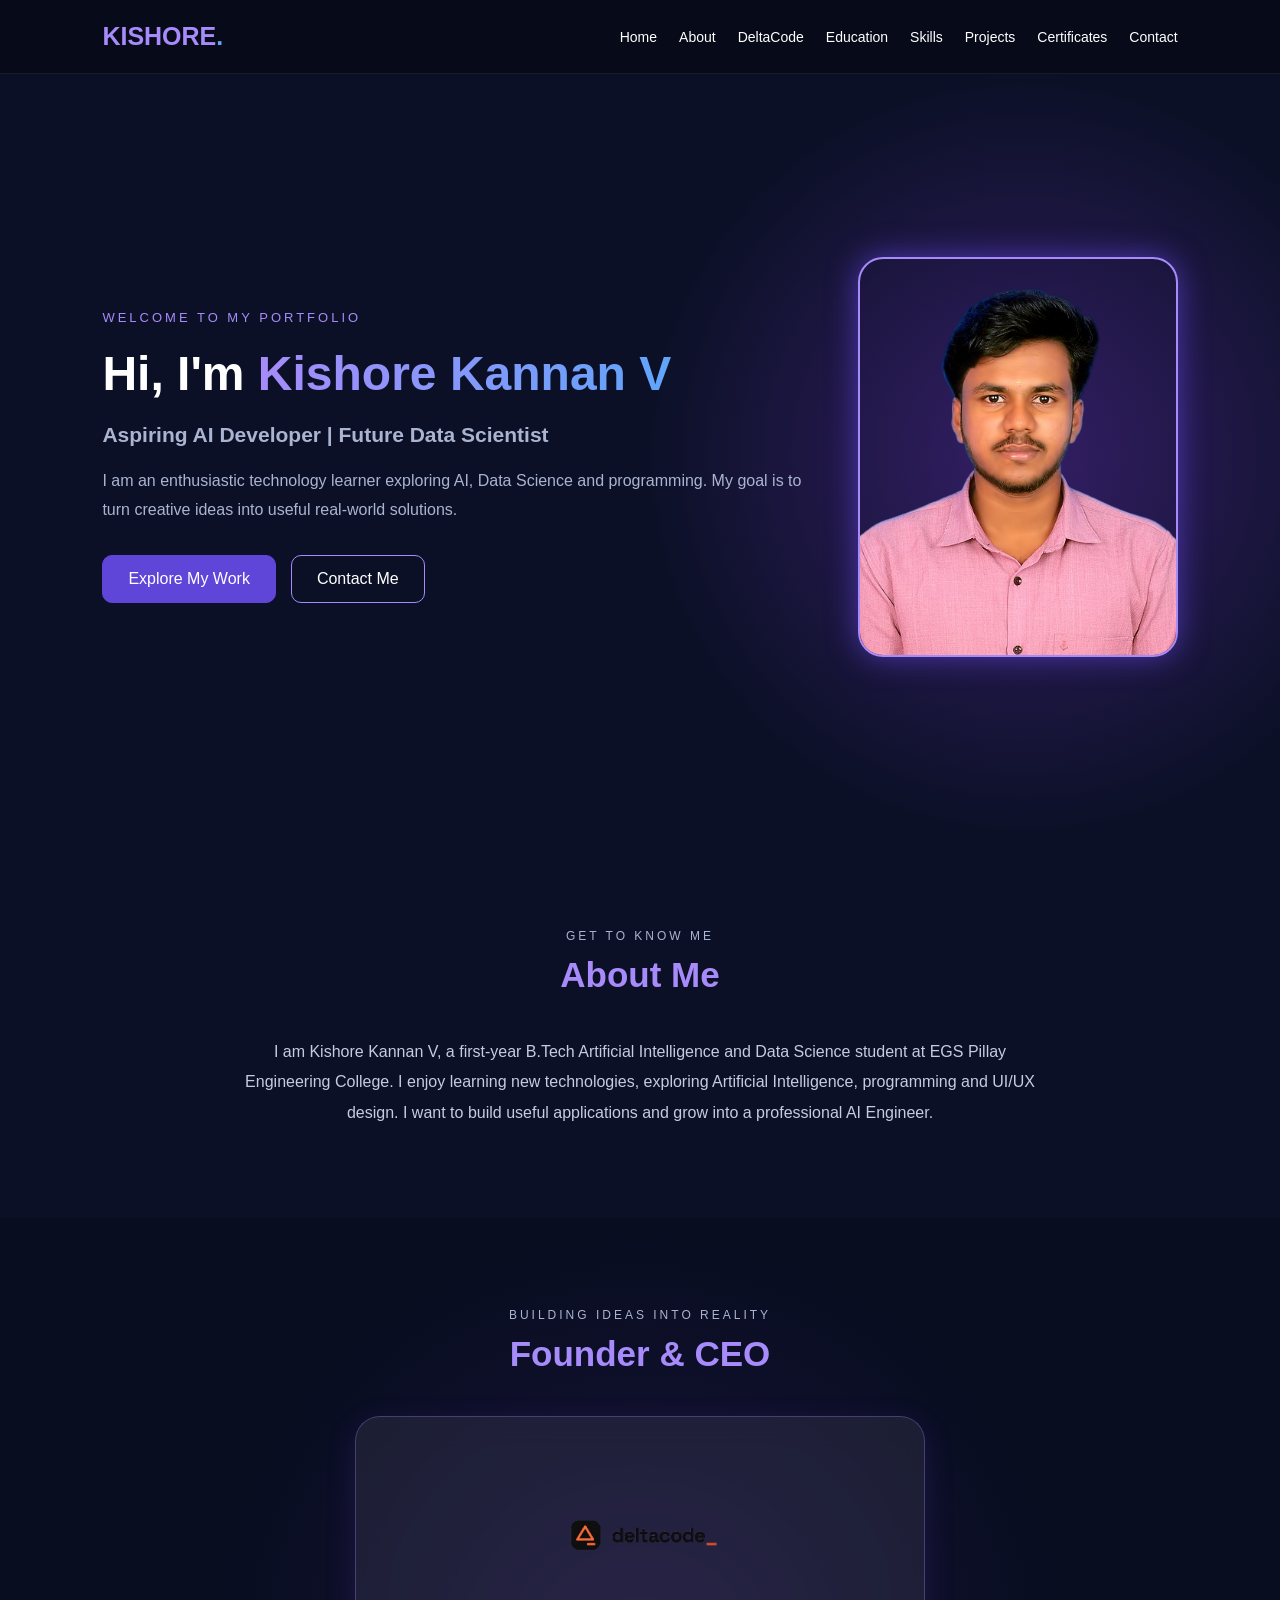
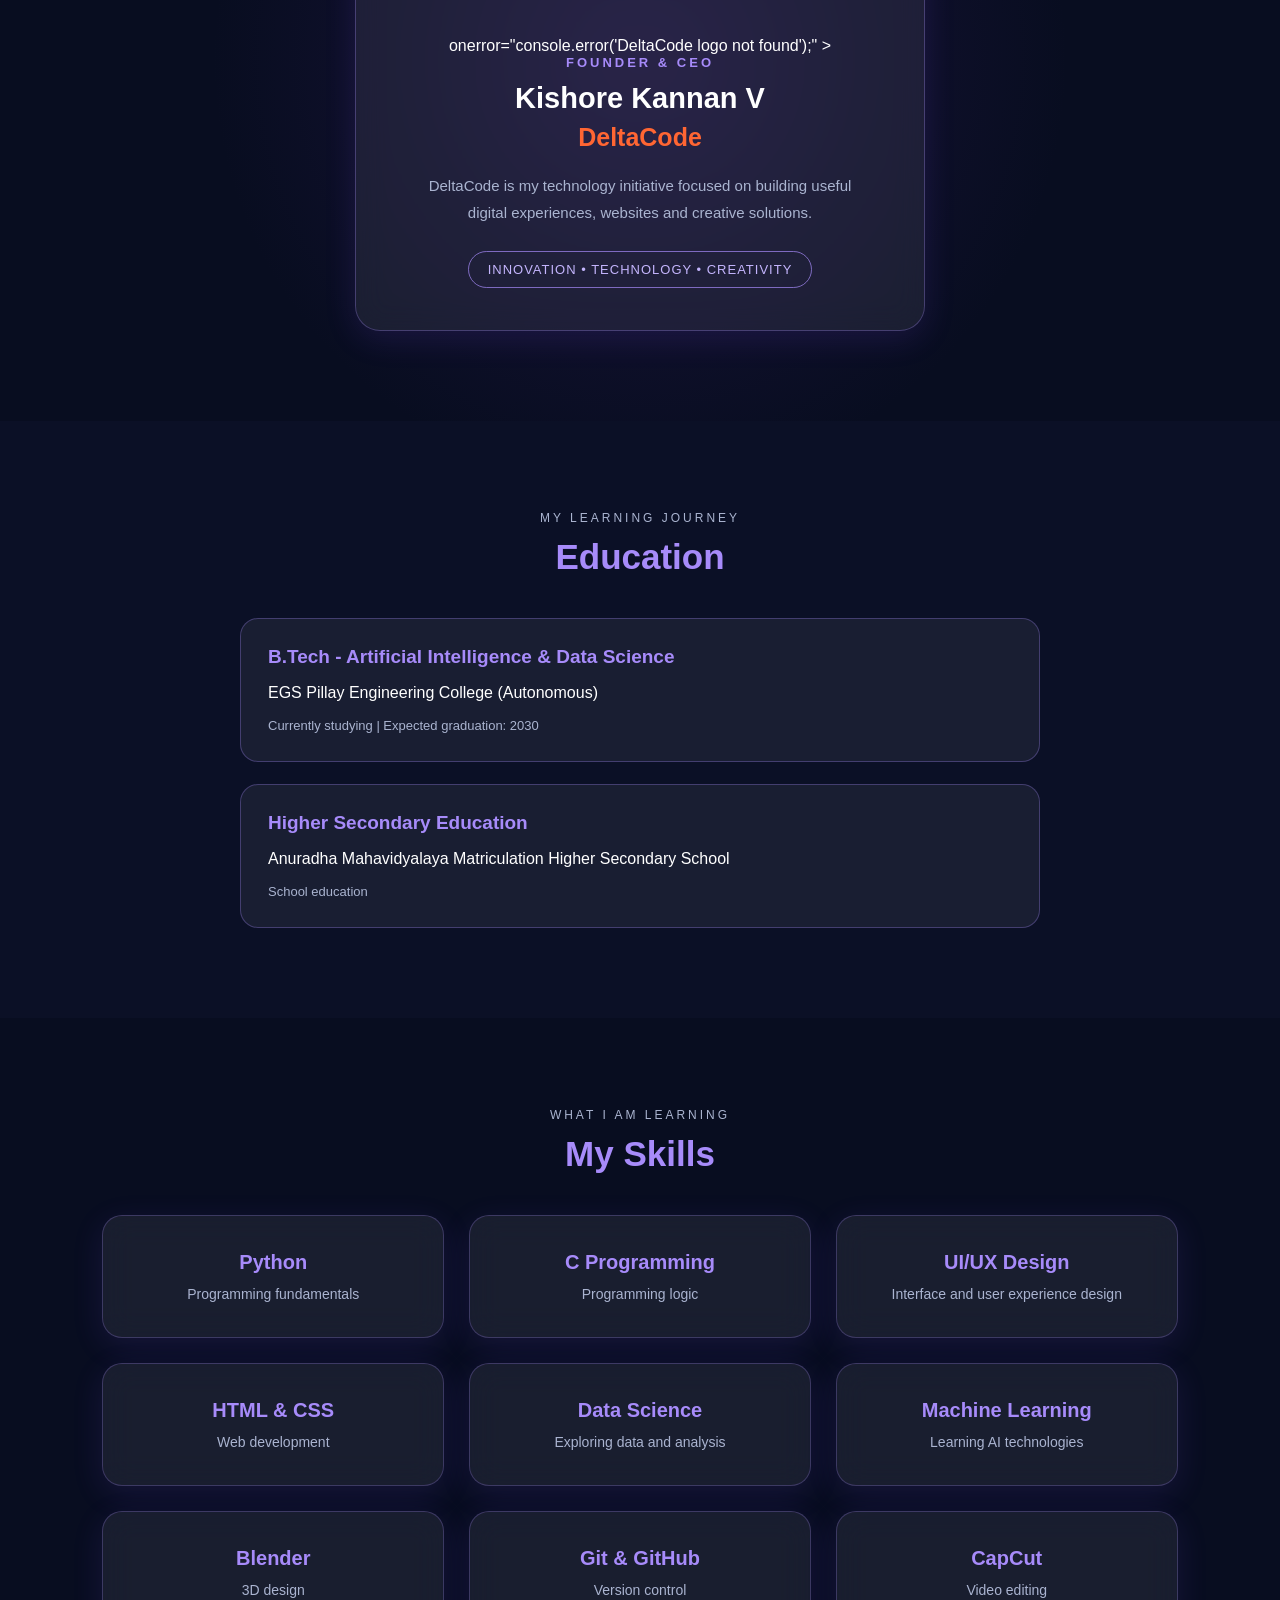
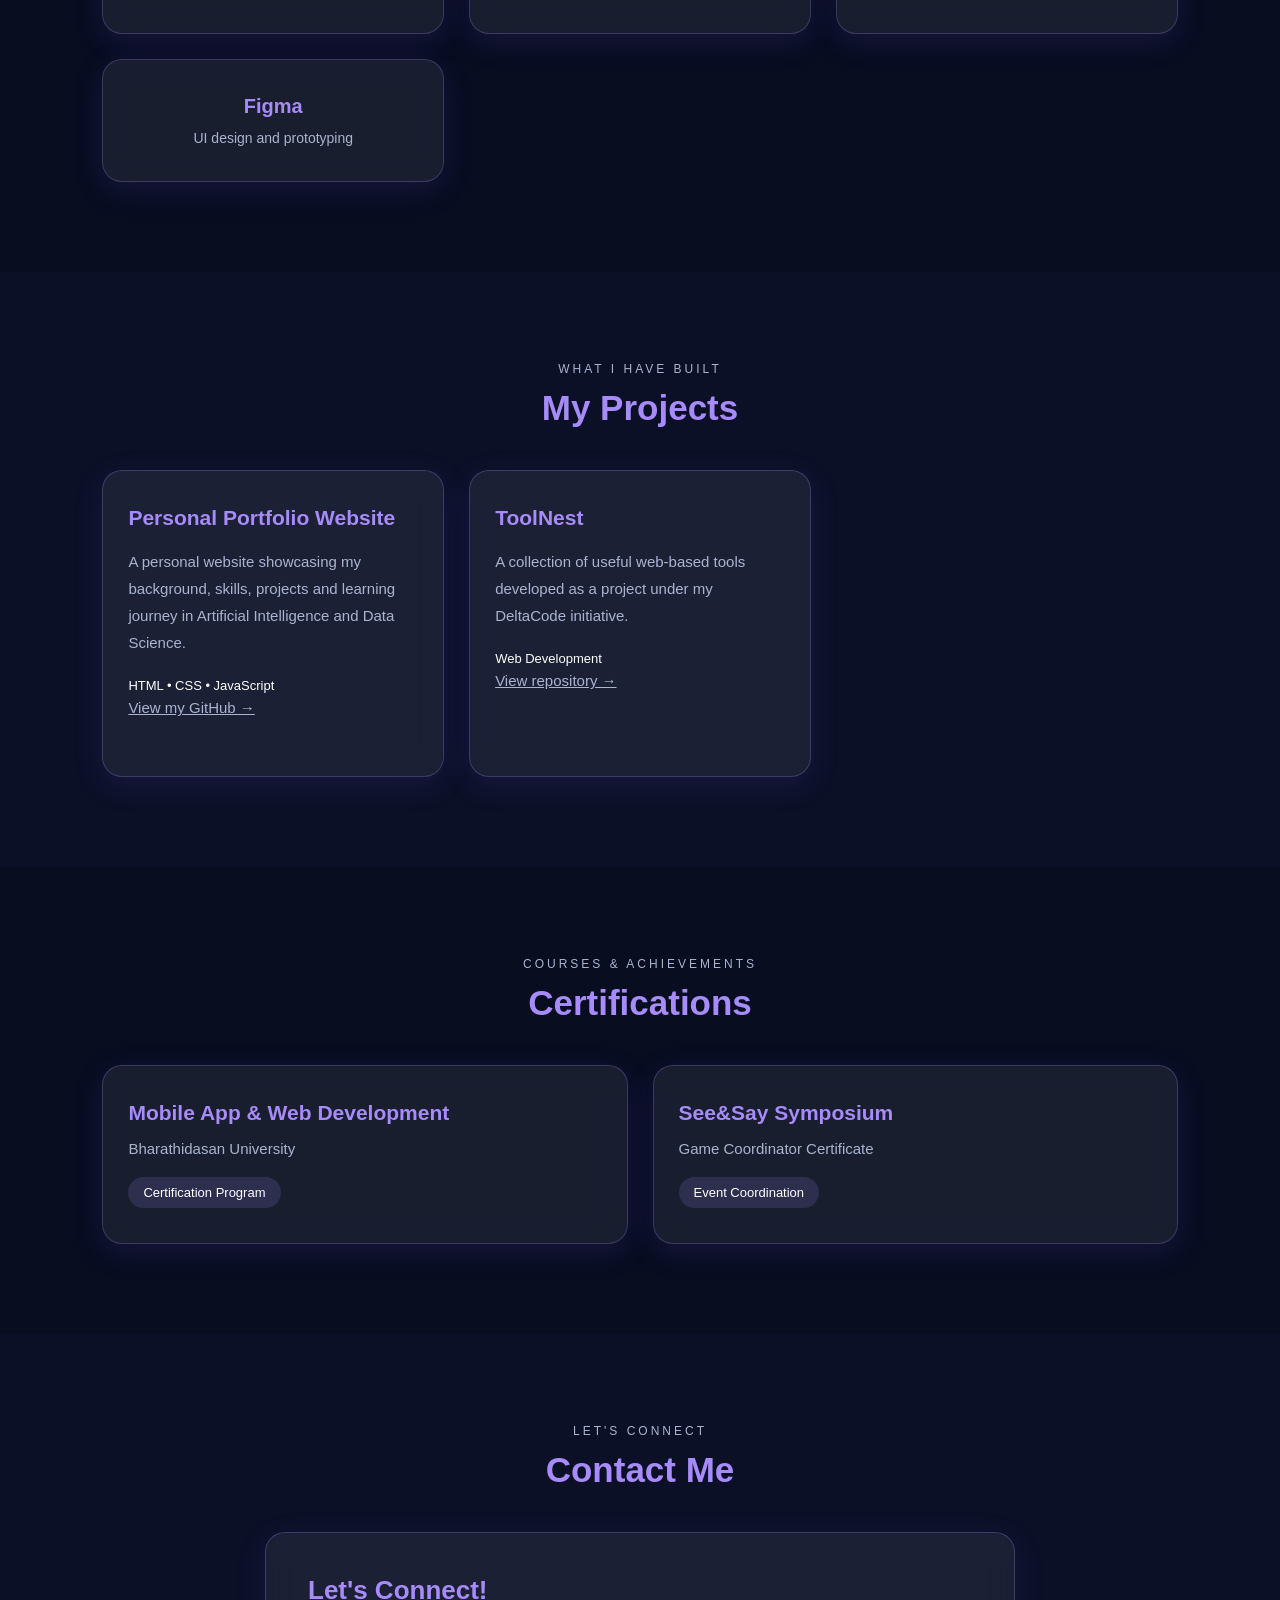
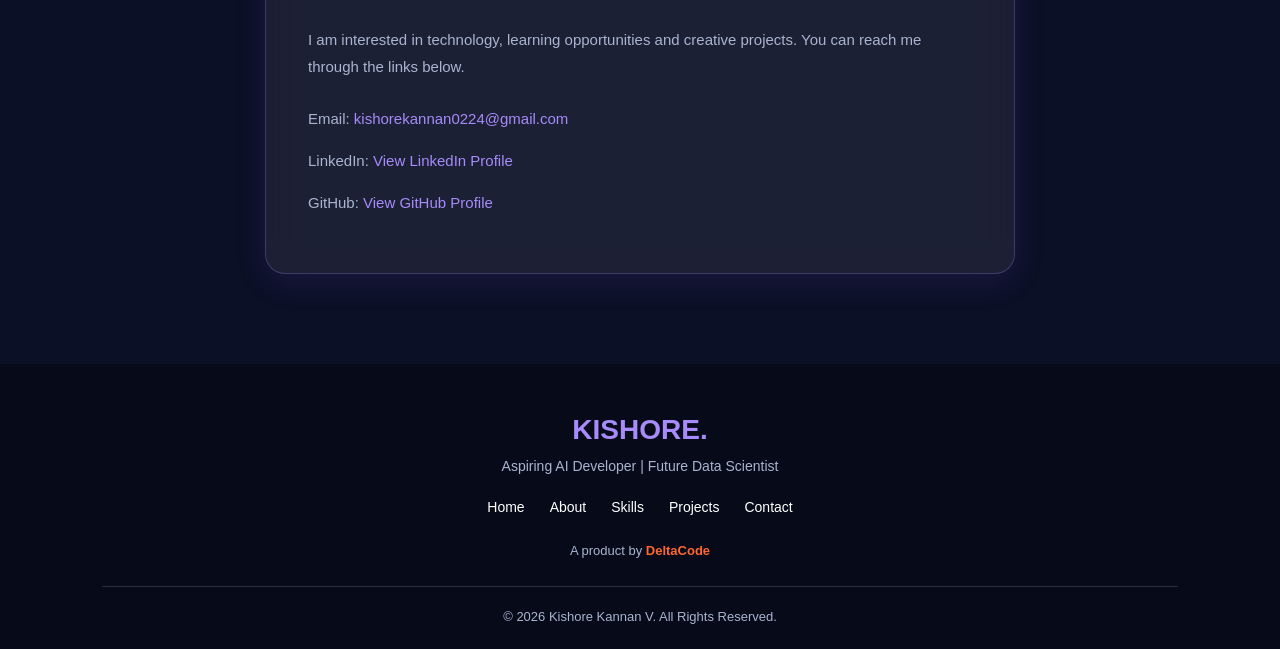
<file: index.html>
<!DOCTYPE html>
<html lang="en">
<head>
    <meta name="google-site-verification" content="V-_IO47otUJiHjX2LmHWmUBHc6IRuIcf5NjDRuA6ogQ" />
    <meta charset="UTF-8">
    <meta name="viewport" content="width=device-width, initial-scale=1.0">

    <title>Kishore Kannan V | Aspiring AI Developer</title>
    <meta name="description" content="Kishore Kannan V is an aspiring AI Developer and B.Tech Artificial Intelligence and Data Science student exploring Python, Machine Learning, web development and creative technology.">
    <meta name="author" content="Kishore Kannan V">
    <meta name="robots" content="index, follow">
    <link rel="canonical" href="https://kishorekannan0224-ux.github.io/">

    <meta property="og:type" content="profile">
    <meta property="og:title" content="Kishore Kannan V | Aspiring AI Developer">
    <meta property="og:description" content="Explore Kishore Kannan V's portfolio, projects and AI & Data Science journey.">
    <meta property="og:url" content="https://kishorekannan0224-ux.github.io/">
    <!-- Change kishore.jpg if your actual photo has a different filename -->
    <meta property="og:image" content="https://kishorekannan0224-ux.github.io/kishore.jpg">
    <meta name="twitter:card" content="summary_large_image">
    <meta name="twitter:title" content="Kishore Kannan V | Portfolio">
    <meta name="twitter:description" content="Aspiring AI Developer | Future Data Scientist">
    <meta name="twitter:image" content="https://kishorekannan0224-ux.github.io/kishore.jpg">

    <link rel="icon" href="favicon.png">
    <link rel="stylesheet" href="style.css">

    <script type="application/ld+json">
    {
      "@context": "https://schema.org",
      "@type": "ProfilePage",
      "name": "Kishore Kannan V - Portfolio",
      "url": "https://kishorekannan0224-ux.github.io/",
      "mainEntity": {
        "@type": "Person",
        "name": "Kishore Kannan V",
        "url": "https://kishorekannan0224-ux.github.io/",
        "image": "https://kishorekannan0224-ux.github.io/kishore.jpg",
        "description": "Aspiring AI Developer and B.Tech Artificial Intelligence and Data Science student interested in Python, Artificial Intelligence, Machine Learning, UI/UX design and web development.",
        "jobTitle": "Aspiring AI Developer",
        "sameAs": [
          "https://www.linkedin.com/in/kishore-kannan-450859444/",
          "https://github.com/kishorekannan0224-ux"
        ]
      }
    }
    </script>
</head>

<body>
    <div class="cursor-glow" aria-hidden="true"></div>
    <canvas id="particles" aria-hidden="true"></canvas>

    <!-- NAVIGATION -->
    <header class="navbar">
        <a class="brand" href="#home">KISHORE<span>.</span></a>
        <nav aria-label="Main navigation">
            <ul>
                <li><a href="#home">Home</a></li>
                <li><a href="#about">About</a></li>
                <li><a href="#company">DeltaCode</a></li>
                <li><a href="#education">Education</a></li>
                <li><a href="#skills">Skills</a></li>
                <li><a href="#projects">Projects</a></li>
                <li><a href="#certifications">Certificates</a></li>
                <li><a href="#contact">Contact</a></li>
            </ul>
        </nav>
    </header>

    <main>
        <!-- HERO -->
        <section class="hero" id="home">
            <div class="hero-content">
                <p class="welcome">WELCOME TO MY PORTFOLIO</p>
                <h1>Hi, I'm <span>Kishore Kannan V</span></h1>
                <h2>Aspiring AI Developer | Future Data Scientist</h2>
                <p class="intro">
                    I am an enthusiastic technology learner exploring AI, Data Science
                    and programming. My goal is to turn creative ideas into useful
                    real-world solutions.
                </p>
                <div class="buttons">
                    <a href="#projects" class="btn">Explore My Work</a>
                    <a href="#contact" class="btn secondary">Contact Me</a>
                </div>
            </div>

            <div class="hero-image">
    <img
        src="./images/profile.png"
        alt="Kishore Kannan V"
        class="profile-img"
        onerror="this.alt='Profile photo unavailable'; console.error('Profile image not found');"
    >
</div>
        </section>

        <!-- ABOUT -->
        <section class="about" id="about">
            <div class="section-heading">
                <p>GET TO KNOW ME</p>
                <h2>About Me</h2>
            </div>
            <div class="about-content">
                <p>
                    I am Kishore Kannan V, a first-year B.Tech Artificial Intelligence
                    and Data Science student at EGS Pillay Engineering College.
                    I enjoy learning new technologies, exploring Artificial Intelligence,
                    programming and UI/UX design. I want to build useful applications
                    and grow into a professional AI Engineer.
                </p>
            </div>
        </section>

        <!-- FOUNDER / DELTACODE -->
        <section class="company" id="company">
            <div class="section-heading">
                <p>BUILDING IDEAS INTO REALITY</p>
                <h2>Founder &amp; CEO</h2>
            </div>
            <div class="company-content">
                <div class="company-card">
                    <!-- If your logo filename differs, update deltacode-logo.png -->
                    <img
    class="company-logo"
    src="./images/deltacode-logo.jpg.png"
    alt="DeltaCode Company Logo"
>
    onerror="console.error('DeltaCode logo not found');"
>
                    <p class="company-role">FOUNDER &amp; CEO</p>
                    <h3 class="founder-name">Kishore Kannan V</h3>
                    <h3 class="company-name">DeltaCode</h3>
                    <p class="company-description">
                        DeltaCode is my technology initiative focused on building
                        useful digital experiences, websites and creative solutions.
                    </p>
                    <span class="company-tag">INNOVATION • TECHNOLOGY • CREATIVITY</span>
                </div>
            </div>
        </section>

        <!-- EDUCATION -->
        <section class="education" id="education">
            <div class="section-heading">
                <p>MY LEARNING JOURNEY</p>
                <h2>Education</h2>
            </div>
            <div class="education-content">
                <article class="education-card">
                    <h3>B.Tech - Artificial Intelligence &amp; Data Science</h3>
                    <p>EGS Pillay Engineering College (Autonomous)</p>
                    <span>Currently studying | Expected graduation: 2030</span>
                </article>
                <article class="education-card">
                    <h3>Higher Secondary Education</h3>
                    <p>Anuradha Mahavidyalaya Matriculation Higher Secondary School</p>
                    <span>School education</span>
                </article>
            </div>
        </section>

        <!-- SKILLS -->
        <section class="skills" id="skills">
            <div class="section-heading">
                <p>WHAT I AM LEARNING</p>
                <h2>My Skills</h2>
            </div>
            <div class="skills-content">
                <article class="skill-card"><h3>Python</h3><p>Programming fundamentals</p></article>
                <article class="skill-card"><h3>C Programming</h3><p>Programming logic</p></article>
                <article class="skill-card"><h3>UI/UX Design</h3><p>Interface and user experience design</p></article>
                <article class="skill-card"><h3>HTML &amp; CSS</h3><p>Web development</p></article>
                <article class="skill-card"><h3>Data Science</h3><p>Exploring data and analysis</p></article>
                <article class="skill-card"><h3>Machine Learning</h3><p>Learning AI technologies</p></article>
                <article class="skill-card"><h3>Blender</h3><p>3D design</p></article>
                <article class="skill-card"><h3>Git &amp; GitHub</h3><p>Version control</p></article>
                <article class="skill-card"><h3>CapCut</h3><p>Video editing</p></article>
                <article class="skill-card"><h3>Figma</h3><p>UI design and prototyping</p></article>
            </div>
        </section>

        <!-- PROJECTS -->
        <section class="projects" id="projects">
            <div class="section-heading">
                <p>WHAT I HAVE BUILT</p>
                <h2>My Projects</h2>
            </div>
            <div class="projects-content">
                <article class="project-card">
                    <h3>Personal Portfolio Website</h3>
                    <p>
                        A personal website showcasing my background, skills,
                        projects and learning journey in Artificial Intelligence
                        and Data Science.
                    </p>
                    <span>HTML • CSS • JavaScript</span>
                    <p><a href="https://github.com/kishorekannan0224-ux"
                          target="_blank" rel="noopener noreferrer">View my GitHub →</a></p>
                </article>
                <article class="project-card">
                    <h3>ToolNest</h3>
                    <p>
                        A collection of useful web-based tools developed as a
                        project under my DeltaCode initiative.
                    </p>
                    <span>Web Development</span>
                    <p><a href="https://github.com/kishorekannan0224-ux/ToolNest"
                          target="_blank" rel="noopener noreferrer">View repository →</a></p>
                </article>
            </div>
        </section>

        <!-- CERTIFICATIONS -->
        <section class="certifications" id="certifications">
            <div class="section-heading">
                <p>COURSES &amp; ACHIEVEMENTS</p>
                <h2>Certifications</h2>
            </div>
            <div class="certifications-content">
                <article class="certificate-card">
                    <h3>Mobile App &amp; Web Development</h3>
                    <p>Bharathidasan University</p>
                    <span>Certification Program</span>
                </article>
                <article class="certificate-card">
                    <h3>See&amp;Say Symposium</h3>
                    <p>Game Coordinator Certificate</p>
                    <span>Event Coordination</span>
                </article>
            </div>
        </section>

        <!-- CONTACT -->
        <section class="contact" id="contact">
            <div class="section-heading">
                <p>LET'S CONNECT</p>
                <h2>Contact Me</h2>
            </div>
            <div class="contact-content">
                <div class="contact-card">
                    <h3>Let's Connect!</h3>
                    <p>
                        I am interested in technology, learning opportunities
                        and creative projects. You can reach me through the links below.
                    </p>
                    <div class="contact-info">
                        <p>Email:
                            <a href="mailto:kishorekannan0224@gmail.com">
                                kishorekannan0224@gmail.com
                            </a>
                        </p>
                        <p>LinkedIn:
                            <a href="https://www.linkedin.com/in/kishore-kannan-450859444/"
                               target="_blank" rel="noopener noreferrer">View LinkedIn Profile</a>
                        </p>
                        <p>GitHub:
                            <a href="https://github.com/kishorekannan0224-ux"
                               target="_blank" rel="noopener noreferrer">View GitHub Profile</a>
                        </p>
                    </div>
                </div>
            </div>
        </section>
    </main>

    <!-- FOOTER -->
    <footer class="footer">
        <h2>KISHORE<span>.</span></h2>
        <p>Aspiring AI Developer | Future Data Scientist</p>
        <div class="footer-links">
            <a href="#home">Home</a>
            <a href="#about">About</a>
            <a href="#skills">Skills</a>
            <a href="#projects">Projects</a>
            <a href="#contact">Contact</a>
        </div>
        <div class="footer-company">
            <span>A product by <strong>DeltaCode</strong></span>
        </div>
        <div class="footer-line"></div>
        <p class="copyright">© 2026 Kishore Kannan V. All Rights Reserved.</p>
    </footer>

    <script>
        // Cursor glow
        const glow = document.querySelector(".cursor-glow");
        if (glow && window.matchMedia("(pointer: fine)").matches) {
            window.addEventListener("mousemove", (event) => {
                glow.style.left = event.clientX + "px";
                glow.style.top = event.clientY + "px";
            });
        }

        // Gentle reveal animation; content remains visible if JS is unavailable.
        if ("IntersectionObserver" in window) {
            const revealObserver = new IntersectionObserver((entries) => {
                entries.forEach((entry) => {
                    if (entry.isIntersecting) {
                        entry.target.classList.add("is-visible");
                        revealObserver.unobserve(entry.target);
                    }
                });
            }, { threshold: 0.08 });

            document.querySelectorAll(
                ".about-content, .company-card, .education-card, .skill-card, .project-card, .certificate-card, .contact-card"
            ).forEach((element) => revealObserver.observe(element));
        }
    </script>
</body>
</html>
</file>
<file: style.css>
/* =========================
   GLOBAL
========================= */
* {
    margin: 0;
    padding: 0;
    box-sizing: border-box;
}

html {
    scroll-behavior: smooth;
    scroll-padding-top: 25px;
}

body {
    font-family: Arial, sans-serif;
    background: #0B1026;
    color: #FFFFFF;
    overflow-x: hidden;
}

a {
    color: inherit;
}

section {
    position: relative;
}

/* =========================
   NAVBAR
========================= */
.navbar {
    width: 100%;
    display: flex;
    justify-content: space-between;
    align-items: center;
    gap: 22px;
    padding: 22px 8%;
    background: rgba(7, 11, 25, 0.88);
    border-bottom: 1px solid rgba(255, 255, 255, 0.07);
    position: relative;
    z-index: 10;
}

.navbar .brand {
    color: #A78BFA;
    font-size: 25px;
    font-weight: 800;
    text-decoration: none;
    white-space: nowrap;
}

.navbar .brand span {
    color: #60A5FA;
}

.navbar ul {
    display: flex;
    flex-wrap: wrap;
    justify-content: flex-end;
    align-items: center;
    list-style: none;
    gap: 12px 22px;
}

.navbar ul li a {
    color: #FFFFFF;
    font-size: 14px;
    text-decoration: none;
    transition: color 0.3s ease;
}

.navbar ul li a:hover {
    color: #A78BFA;
}

/* =========================
   HERO
========================= */
.hero {
    min-height: 85vh;
    display: flex;
    justify-content: space-between;
    align-items: center;
    gap: 50px;
    padding: 65px 8%;
    background:
        radial-gradient(circle at 80% 50%, rgba(57, 32, 109, 0.9), transparent 35%),
        #0B1026;
}

.hero-content {
    flex: 1;
    max-width: 700px;
}

.welcome {
    color: #A78BFA;
    letter-spacing: 3px;
    margin-bottom: 20px;
    font-size: 13px;
}

.hero h1 {
    font-size: clamp(34px, 5vw, 48px);
    line-height: 1.2;
    margin-bottom: 20px;
}

.hero h1 span {
    background: linear-gradient(90deg, #A78BFA, #60A5FA, #C084FC, #A78BFA);
    background-size: 300% 300%;
    -webkit-background-clip: text;
    background-clip: text;
    color: transparent;
    animation: gradientMove 4s ease infinite;
}

@keyframes gradientMove {
    0%, 100% { background-position: 0% 50%; }
    50% { background-position: 100% 50%; }
}

.hero h2 {
    color: #AAB4D0;
    font-size: 21px;
    margin-bottom: 20px;
}

.intro {
    color: #AAB4D0;
    font-size: 16px;
    line-height: 1.8;
}

.buttons {
    display: flex;
    flex-wrap: wrap;
    gap: 15px;
    margin-top: 30px;
}

.btn {
    display: inline-block;
    padding: 14px 25px;
    background: #6045D9;
    color: #FFFFFF;
    text-decoration: none;
    border: 1px solid #6045D9;
    border-radius: 10px;
    transition: 0.3s ease;
}

.btn:hover {
    transform: translateY(-3px);
    box-shadow: 0 10px 25px rgba(96, 69, 217, 0.3);
}

.btn.secondary {
    background: transparent;
    border-color: #A78BFA;
}

/* PROFILE PHOTO */
.hero-image {
    flex: 0 0 320px;
    width: 320px;
    height: 400px;
    border: 2px solid #A78BFA;
    border-radius: 25px;
    overflow: hidden;
    box-shadow: 0 0 30px rgba(96, 69, 217, 0.7);
}

.hero-image img {
    display: block;
    width: 100%;
    height: 100%;
    object-fit: cover;
}

/* =========================
   COMMON SECTION HEADING
========================= */
.section-heading {
    text-align: center;
    margin-bottom: 40px;
}

.section-heading p {
    color: #AAB4D0;
    letter-spacing: 3px;
    font-size: 12px;
    margin-bottom: 10px;
}

.section-heading h2 {
    color: #A78BFA;
    font-size: 35px;
    line-height: 1.25;
}

/* =========================
   ABOUT
========================= */
.about {
    padding: 90px 10%;
    background: #0B1026;
    text-align: center;
}

.about-content {
    max-width: 800px;
    margin: auto;
    color: #C5CBE0;
    font-size: 16px;
    line-height: 1.9;
}

/* =========================
   FOUNDER & CEO / DELTACODE
========================= */
.company {
    padding: 90px 8%;
    text-align: center;
    background:
        radial-gradient(circle at 50% 55%, rgba(57, 32, 109, 0.35), transparent 55%),
        #080D20;
}

.company-content {
    display: flex;
    justify-content: center;
    align-items: center;
}

.company-card {
    width: 100%;
    max-width: 570px;
    padding: 42px 35px;
    border-radius: 25px;
    background: rgba(255, 255, 255, 0.07);
    border: 1px solid rgba(167, 139, 250, 0.3);
    backdrop-filter: blur(15px);
    -webkit-backdrop-filter: blur(15px);
    box-shadow: 0 8px 32px rgba(130, 80, 255, 0.13);
    transition: transform 0.35s ease, border-color 0.35s ease, box-shadow 0.35s ease;
}

.company-card:hover {
    transform: translateY(-8px);
    border-color: #A78BFA;
    box-shadow: 0 18px 40px rgba(130, 80, 255, 0.25);
}

.company-logo {
    display: block;
    width: 230px;
    max-width: 85%;
    height: auto;
    object-fit: contain;
    margin: 0 auto 28px;
    border-radius: 12px;
}

.company-role {
    color: #A78BFA;
    font-size: 13px;
    font-weight: 700;
    letter-spacing: 3px;
    margin-bottom: 12px;
}

.company-card .founder-name {
    color: #FFFFFF;
    font-size: 29px;
    margin-bottom: 8px;
}

.company-card .company-name {
    color: #FF6633;
    font-size: 25px;
    margin-bottom: 20px;
}

.company-description {
    max-width: 440px;
    margin: 0 auto 25px;
    color: #AAB4D0;
    font-size: 15px;
    line-height: 1.8;
}

.company-tag {
    display: inline-block;
    padding: 10px 19px;
    border: 1px solid rgba(167, 139, 250, 0.7);
    border-radius: 30px;
    color: #C4B5FD;
    font-size: 13px;
    letter-spacing: 1px;
}

/* =========================
   EDUCATION
========================= */
.education {
    padding: 90px 10%;
    background: #0B1026;
    text-align: center;
}

.education-content {
    max-width: 800px;
    margin: auto;
    display: grid;
    gap: 22px;
}

.education-card {
    padding: 27px;
    background: rgba(255, 255, 255, 0.06);
    border: 1px solid rgba(167, 139, 250, 0.3);
    border-radius: 18px;
    text-align: left;
    transition: 0.3s ease;
}

.education-card:hover {
    transform: translateY(-6px);
    border-color: #A78BFA;
    box-shadow: 0 12px 30px rgba(130, 80, 255, 0.2);
}

.education-card h3 {
    color: #A78BFA;
    margin-bottom: 12px;
    font-size: 19px;
}

.education-card p {
    color: #FFFFFF;
    margin-bottom: 10px;
    line-height: 1.6;
}

.education-card span {
    color: #AAB4D0;
    font-size: 13px;
}

/* =========================
   SKILLS
========================= */
.skills {
    padding: 90px 8%;
    background: #080D20;
    text-align: center;
}

.skills-content {
    display: grid;
    grid-template-columns: repeat(3, minmax(0, 1fr));
    gap: 25px;
}

.skill-card,
.project-card,
.certificate-card,
.contact-card {
    background: rgba(255, 255, 255, 0.07);
    backdrop-filter: blur(15px);
    -webkit-backdrop-filter: blur(15px);
    border: 1px solid rgba(167, 139, 250, 0.25);
    border-radius: 20px;
    box-shadow: 0 8px 32px rgba(130, 80, 255, 0.12);
    transition: transform 0.35s ease, border-color 0.35s ease, box-shadow 0.35s ease;
    transform-style: preserve-3d;
}

.skill-card {
    padding: 35px 20px;
}

.skill-card h3 {
    color: #A78BFA;
    margin-bottom: 12px;
    font-size: 20px;
}

.skill-card p {
    color: #AAB4D0;
    font-size: 14px;
}

.skill-card:hover,
.project-card:hover,
.certificate-card:hover,
.contact-card:hover {
    transform: perspective(1000px) rotateX(4deg) rotateY(-4deg) translateY(-8px);
    border-color: #A78BFA;
    box-shadow: 0 18px 38px rgba(130, 80, 255, 0.25);
}

/* =========================
   PROJECTS
========================= */
.projects {
    padding: 90px 8%;
    background: #0B1026;
    text-align: center;
}

.projects-content {
    display: grid;
    grid-template-columns: repeat(3, minmax(0, 1fr));
    gap: 25px;
}

.project-card {
    padding: 35px 25px;
    text-align: left;
}

.project-card h3 {
    color: #A78BFA;
    font-size: 21px;
    margin-bottom: 18px;
}

.project-card p {
    color: #AAB4D0;
    font-size: 15px;
    line-height: 1.8;
    margin-bottom: 20px;
}

.project-card span {
    color: #FFFFFF;
    font-size: 13px;
}

/* =========================
   CERTIFICATIONS
========================= */
.certifications {
    padding: 90px 8%;
    background: #080D20;
    text-align: center;
}

.certifications-content {
    display: grid;
    grid-template-columns: repeat(2, minmax(0, 1fr));
    gap: 25px;
}

.certificate-card {
    padding: 35px 25px;
    text-align: left;
}

.certificate-card h3 {
    color: #A78BFA;
    font-size: 21px;
    margin-bottom: 15px;
}

.certificate-card p {
    color: #AAB4D0;
    font-size: 15px;
    margin-bottom: 20px;
}

.certificate-card span {
    display: inline-block;
    color: #FFFFFF;
    font-size: 13px;
    background: rgba(167, 139, 250, 0.15);
    padding: 8px 15px;
    border-radius: 20px;
}

/* =========================
   CONTACT
========================= */
.contact {
    padding: 90px 8%;
    background: #0B1026;
    text-align: center;
}

.contact-content {
    max-width: 750px;
    margin: auto;
}

.contact-card {
    padding: 42px;
    text-align: left;
}

.contact-card h3 {
    color: #A78BFA;
    font-size: 26px;
    margin-bottom: 20px;
}

.contact-card p {
    color: #AAB4D0;
    font-size: 15px;
    line-height: 1.8;
    margin-bottom: 15px;
}

.contact-info {
    margin-top: 25px;
    overflow-wrap: anywhere;
}

.contact-info a {
    color: #A78BFA;
    text-decoration: none;
}

.contact-info a:hover {
    text-decoration: underline;
}

/* =========================
   FOOTER
========================= */
.footer {
    padding: 50px 8% 25px;
    background: #070B19;
    text-align: center;
}

.footer h2 {
    color: #A78BFA;
    font-size: 28px;
    margin-bottom: 12px;
}

.footer > p {
    color: #AAB4D0;
    font-size: 14px;
    margin-bottom: 25px;
}

.footer-links {
    display: flex;
    justify-content: center;
    flex-wrap: wrap;
    gap: 15px 25px;
    margin-bottom: 28px;
}

.footer-links a {
    color: #FFFFFF;
    text-decoration: none;
    font-size: 14px;
    transition: color 0.3s ease;
}

.footer-links a:hover {
    color: #A78BFA;
}

.footer-company {
    display: flex;
    justify-content: center;
    align-items: center;
    gap: 12px;
    margin: 15px 0 28px;
    color: #AAB4D0;
    font-size: 13px;
}

.footer-company img {
    width: 38px;
    height: 38px;
    object-fit: contain;
    border-radius: 8px;
}

.footer-company strong {
    color: #FF6633;
}

.footer-line {
    height: 1px;
    background: rgba(255, 255, 255, 0.15);
    margin-bottom: 22px;
}

.footer .copyright {
    font-size: 13px;
    color: #AAB4D0;
    margin-bottom: 0;
}

/* =========================
   CURSOR GLOW & PARTICLES
========================= */
.cursor-glow {
    position: fixed;
    left: -300px;
    top: -300px;
    width: 180px;
    height: 180px;
    border-radius: 50%;
    background: rgba(130, 80, 255, 0.16);
    filter: blur(45px);
    pointer-events: none;
    transform: translate(-50%, -50%);
    z-index: 1;
}

#particles {
    position: fixed;
    inset: 0;
    width: 100%;
    height: 100%;
    z-index: -1;
    pointer-events: none;
}

/* REVEAL */
.reveal {
    opacity: 1;
    visibility: visible;
}

/* =========================
   TABLET
========================= */
@media (max-width: 992px) {
    .navbar {
        flex-direction: column;
        justify-content: center;
    }

    .navbar ul {
        justify-content: center;
    }

    .hero {
        gap: 30px;
    }

    .hero-image {
        flex-basis: 270px;
        width: 270px;
        height: 350px;
    }

    .skills-content,
    .projects-content {
        grid-template-columns: repeat(2, minmax(0, 1fr));
    }
}

/* =========================
   MOBILE
========================= */
@media (max-width: 600px) {
    .navbar {
        padding: 18px 5%;
        gap: 15px;
    }

    .navbar ul {
        gap: 11px 15px;
    }

    .navbar ul li a {
        font-size: 13px;
    }

    .hero {
        min-height: auto;
        flex-direction: column;
        text-align: center;
        padding: 60px 6%;
    }

    .hero-content {
        width: 100%;
    }

    .hero h2 {
        font-size: 18px;
    }

    .buttons {
        justify-content: center;
    }

    .hero-image {
        flex: none;
        width: 230px;
        height: 290px;
        margin-top: 10px;
    }

    .about,
    .company,
    .education,
    .skills,
    .projects,
    .certifications,
    .contact {
        padding: 65px 6%;
        width: 100%;
    }

    .section-heading h2 {
        font-size: 29px;
    }

    .skills-content,
    .projects-content,
    .certifications-content {
        grid-template-columns: 1fr;
    }

    .company-card {
        padding: 32px 22px;
    }

    .company-card .founder-name {
        font-size: 25px;
    }

    .contact-card {
        padding: 25px;
    }

    .footer {
        padding: 42px 6% 22px;
    }

    .footer-links {
        gap: 14px;
    }

    .cursor-glow {
        display: none;
    }
}

/* REDUCE MOTION */
@media (prefers-reduced-motion: reduce) {
    html {
        scroll-behavior: auto;
    }

    *,
    *::before,
    *::after {
        animation-duration: 0.01ms !important;
        animation-iteration-count: 1 !important;
        transition-duration: 0.01ms !important;
    }
}
/* DELTACODE RESPONSIVE FIX */

.company-content {
    width: 100%;
    display: flex;
    justify-content: center;
    align-items: center;
}

.company-card {
    width: min(100%, 570px);
    margin: 0 auto;
    text-align: center;
    overflow-wrap: break-word;
}

.company-logo {
    width: 230px;
    max-width: 100%;
    height: 150px;
    object-fit: contain;
    display: block;
    margin: 0 auto 28px;
}

@media (max-width: 600px) {

    .company {
        width: 100%;
        padding: 60px 16px;
    }

    .company-content {
        width: 100%;
        padding: 0;
    }

    .company-card {
        width: 100%;
        padding: 30px 18px;
    }

    .company-logo {
        width: 190px;
        height: 130px;
    }

    .company-card .founder-name {
        font-size: 23px;
        overflow-wrap: anywhere;
    }

    .company-card .company-name {
        font-size: 24px;
    }

    .company-description {
        font-size: 14px;
    }

    .company-tag {
        font-size: 10px;
        letter-spacing: 0.5px;
        padding: 9px 12px;
    }
}
</file>
